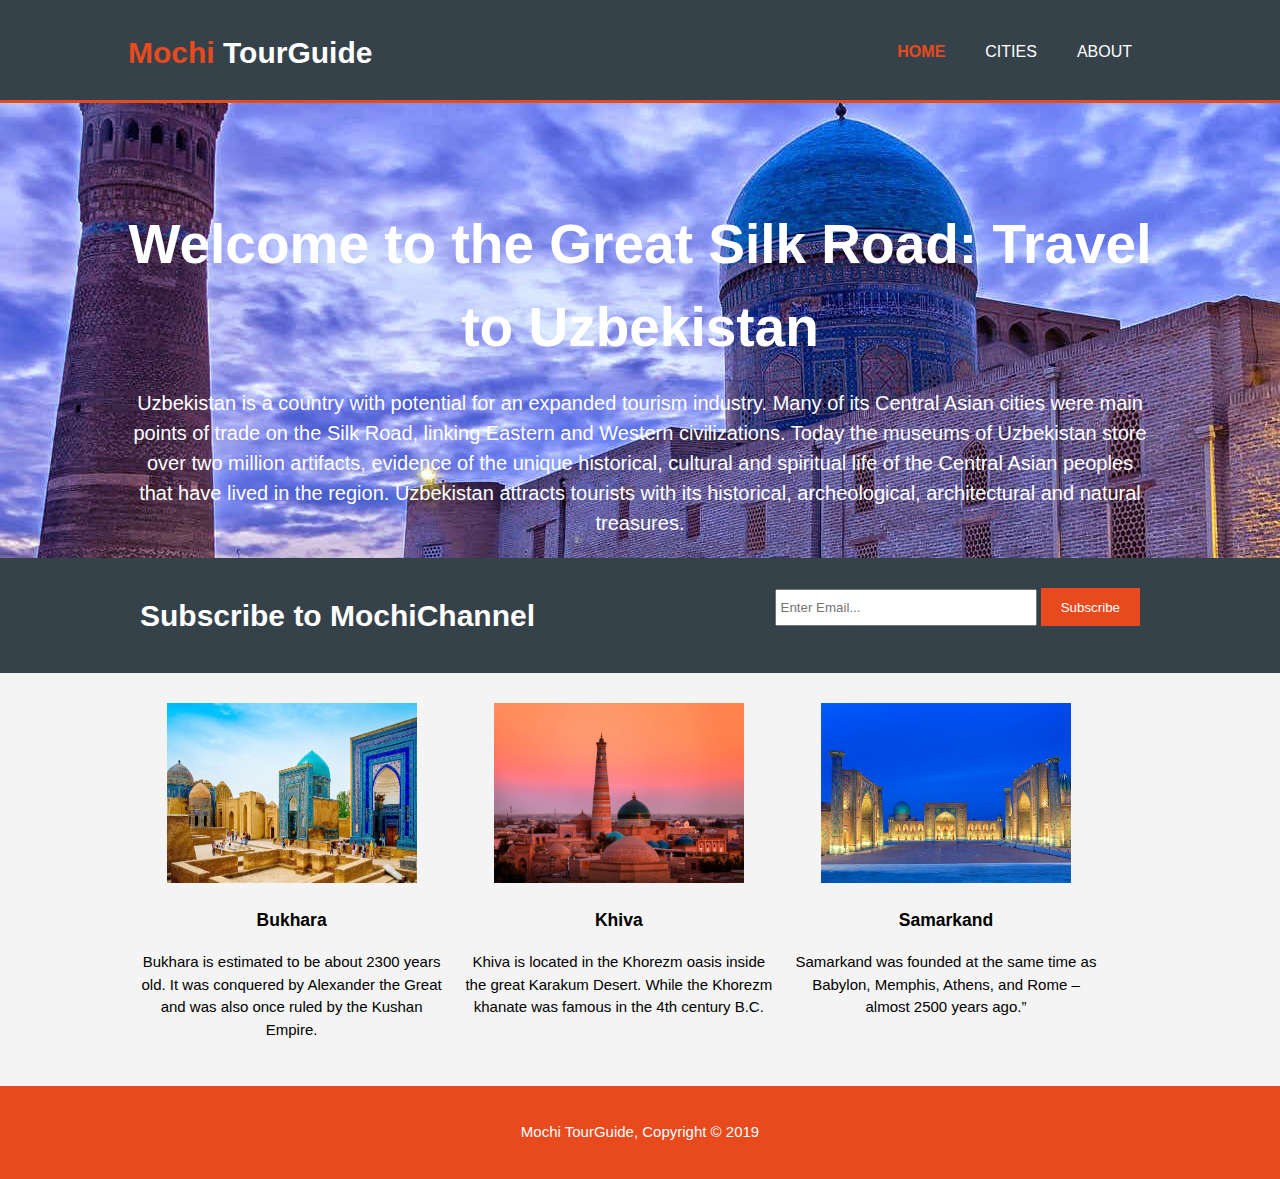
<file: tourguide/index.html>
<!DOCTYPE html>
<html lang="en">
<head>
    <meta charset="UTF-8">
    <meta name="viewport" content="width=device-width, initial-scale=1.0">
    <meta http-equiv="X-UA-Compatible" content="ie=edge">
    <meta name="description" content="Affordable and professional web design">
	<meta name="keywords" content="web design, affordable web design, professional web design">
    <meta name="author" content="Akbarali Otakhanov">
    <title>Welcome to TourGuide</title>
    <link rel="stylesheet" href="./css/style.css">
</head>
<body>
    <header>
        <div class="container">
            <div id="branding">
                <h1><span class="highlight">Mochi </span>TourGuide</h1>
            </div>
            <nav>
                <ul>
                    <li class="current"><a href="index.html">Home</a></li>
                    <li><a href="city.html">Cities</a></li>
                    <li><a href="about.html">About</a></li>                  
                </ul>
            </nav>
        </div>
    </header>

    <section id="showcase">
        <div class="container">
            <h1>Welcome to the Great Silk Road: Travel to Uzbekistan</h1>
            <p>Uzbekistan is a country with potential for an expanded tourism industry. Many of its Central Asian cities were main points of trade on the Silk Road, linking Eastern and Western civilizations. Today the museums of Uzbekistan store over two million artifacts, evidence of the unique historical, cultural and spiritual life of the Central Asian peoples that have lived in the region. Uzbekistan attracts tourists with its historical, archeological, architectural and natural treasures.</p>
        </div>
    </section>

    <section id="newsletter">
        <div class="container">
            <h1>Subscribe to MochiChannel</h1>
            <form>
                <input type="emial" placeholder="Enter Email...">
                <button type="submit" class="button_1">Subscribe</button>
            </form>
        </div>
    </section>

    <section id="boxes">
        <div class="container">
            <div class="box">
                <img src="./img/showcase4.jpg">
                <h3>Bukhara</h3>
                <p>Bukhara is estimated to be about 2300 years old. It was conquered by Alexander the Great and was also once ruled by the Kushan Empire.</p>
            </div>

            <div class="box">
                <img src="./img/showcase9.jpg">
                <h3>Khiva</h3>
                <p>Khiva is located in the Khorezm oasis inside the great Karakum Desert. While the Khorezm khanate was famous in the 4th century B.C.</p>
            </div> 

            <div class="box">
                <img src="./img/showcase3.jpg">
                <h3>Samarkand</h3>
                <p>Samarkand was founded at the same time as Babylon, Memphis, Athens, and Rome – almost 2500 years ago.”</p>
            </div>
        </div>
    </section>

    <footer>
        <p>Mochi TourGuide, Copyright &copy; 2019</p>
    </footer>
</body>
</html>
</file>
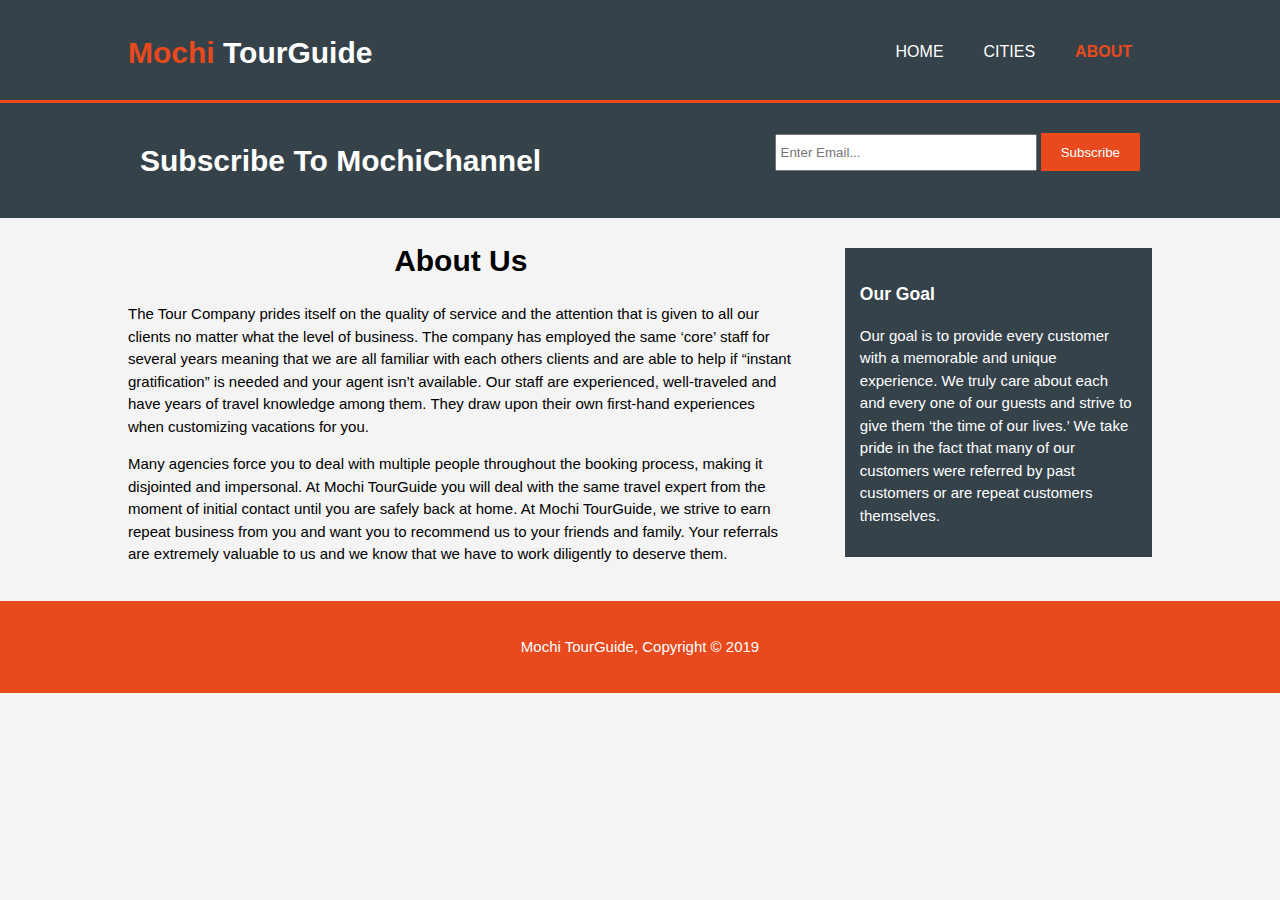
<file: tourguide/about.html>
<!DOCTYPE html>
<html>
  <head>
    <meta charset="utf-8">
    <meta name="viewport" content="width=device-width">
    <meta name="description" content="Affordable and professional web design">
	<meta name="keywords" content="web design, affordable web design, professional web design">
  	<meta name="author" content="Akbarali Otakhanov">
    <title>Welcome to TourGuide | About Us</title>
    <link rel="stylesheet" href="./css/style.css">
  </head>
  <body>
    <header>
      <div class="container">
        <div id="branding">
          <h1><span class="highlight">Mochi </span>TourGuide</h1>
        </div>
        <nav>
          <ul>
            <li><a href="index.html">Home</a></li>
            <li><a href="city.html">Cities</a></li>
            <li  class="current"><a href="about.html">About</a></li>
          </ul>
        </nav>
      </div>
    </header>

    <section id="newsletter">
      <div class="container">
        <h1>Subscribe To MochiChannel</h1>
        <form>
          <input type="email" placeholder="Enter Email...">
          <button type="submit" class="button_1">Subscribe</button>
        </form>
      </div>
    </section>

    <section id="main">
      <div class="container"> 
        <article id="main-col">
          <h1 class="page-title">About Us</h1>
          <p>The Tour Company prides itself on the quality of service and the attention that is given to all our clients no matter what the level of business. The company has employed the same ‘core’ staff for several years meaning that we are all familiar with each others clients and are able to help if “instant gratification” is needed and your agent isn’t available. Our staff are experienced, well-traveled and have years of travel knowledge among them. They draw upon their own first-hand experiences when customizing vacations for you.</p>
          <p>Many agencies force you to deal with multiple people throughout the booking process, making it disjointed and impersonal. At Mochi TourGuide you will deal with the same travel expert from the moment of initial contact until you are safely back at home. At Mochi TourGuide, we strive to earn repeat business from you and want you to recommend us to your friends and family. Your referrals are extremely valuable to us and we know that we have to work diligently to deserve them.</p>
        </article>

        <aside id="sidebar">
          <div class="dark">
            <h3>Our Goal</h3>
            <p>Our goal is to provide every customer with a memorable and unique experience. We truly care about each and every one of our guests and strive to give them ‘the time of our lives.’ We take pride in the fact that many of our customers were referred by past customers or are repeat customers themselves.</p>
          </div>  
        </aside>
      </div>
    </section>

    <footer>
      <p>Mochi TourGuide, Copyright &copy; 2019</p>
    </footer>
  </body>
</html>
</file>
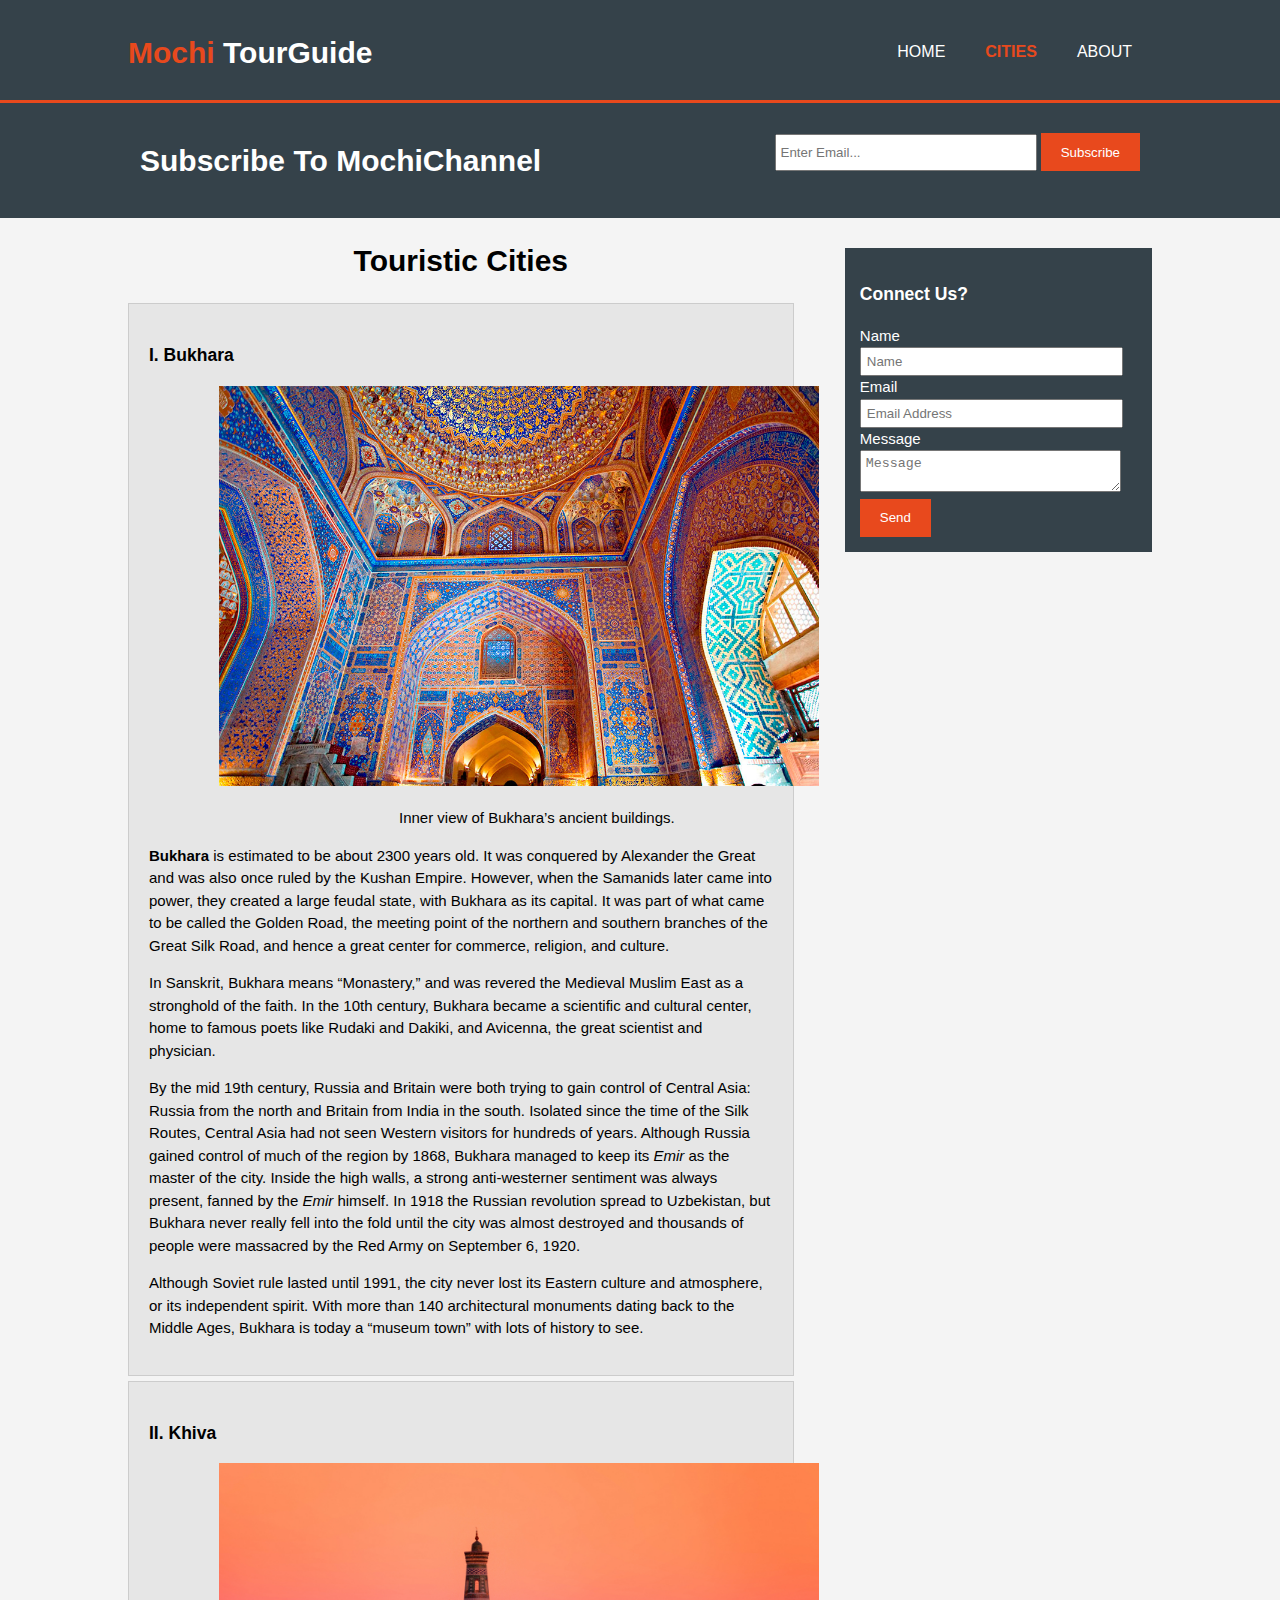
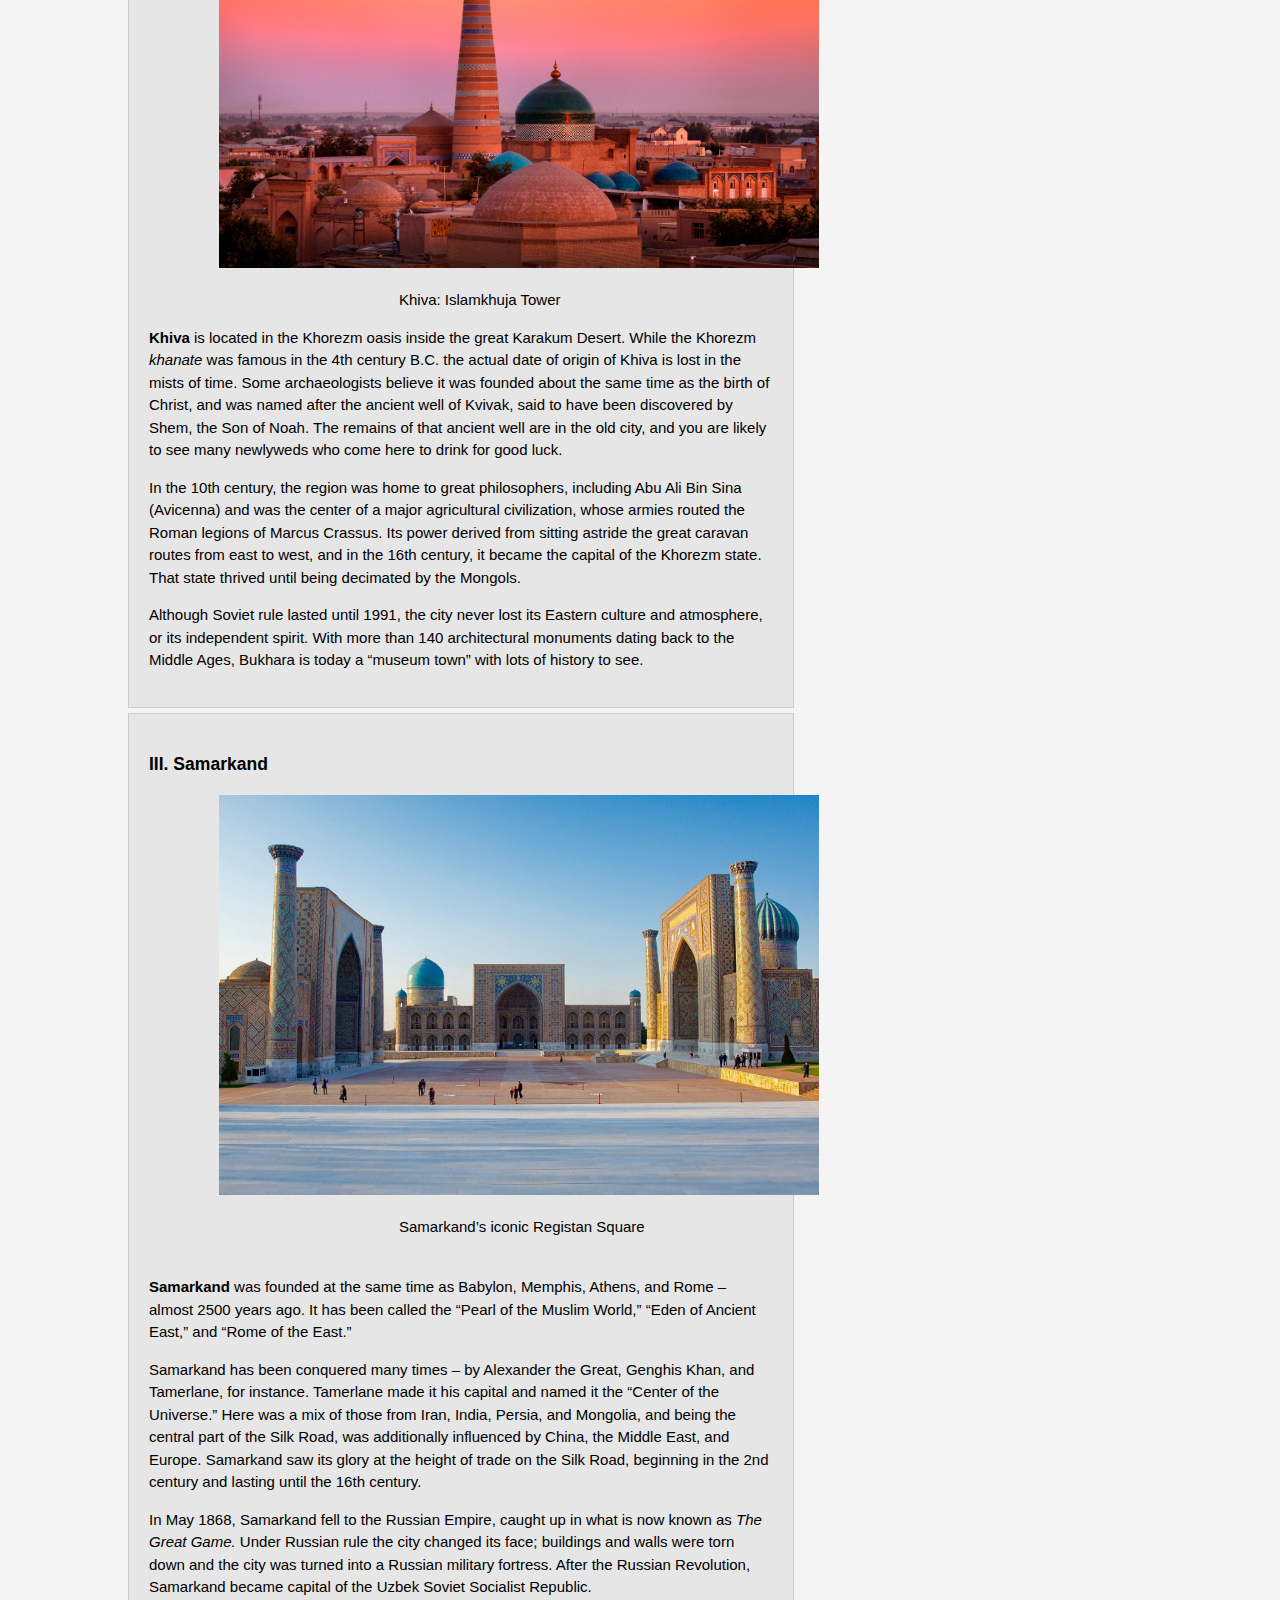
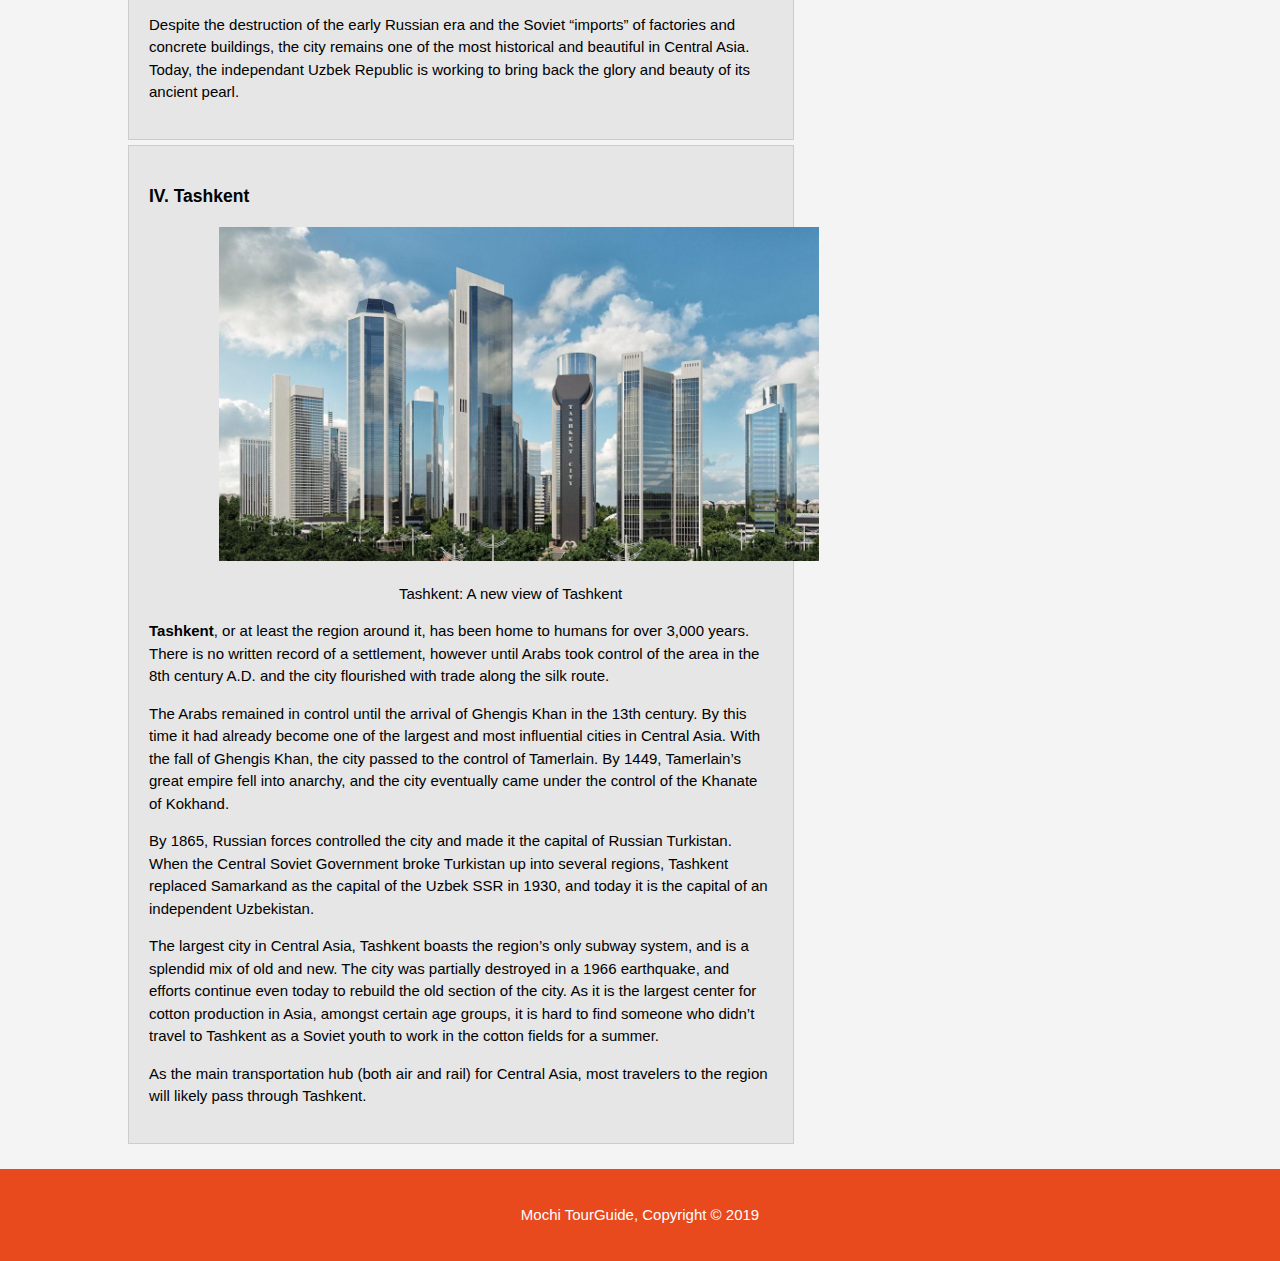
<file: tourguide/city.html>
<!DOCTYPE html>
<html>
  <head>
    <meta charset="utf-8">
    <meta name="viewport" content="width=device-width">
    <meta name="description" content="Affordable and professional web design">
	<meta name="keywords" content="web design, affordable web design, professional web design">
  	<meta name="author" content="Akbarali Otakhanov">
    <title>Welcome to Mochi TourGuide | Cities</title>
    <link rel="stylesheet" href="./css/style.css">
  </head>
  <body>
    <header>
      <div class="container">
        <div id="branding">
          <h1><span class="highlight">Mochi </span>TourGuide</h1>
        </div>
        <nav>
          <ul>
            <li><a href="index.html">Home</a></li>
            <li class="current"><a href="city.html">Cities</a></li>
            <li><a href="about.html">About</a></li>
          </ul>
        </nav>
      </div>
    </header>

    <section id="newsletter">
      <div class="container">
        <h1>Subscribe To MochiChannel</h1>
        <form>
          <input type="email" placeholder="Enter Email...">
          <button type="submit" class="button_1">Subscribe</button>
        </form>
      </div>
    </section>

    <section id="main">
      <div class="container"> 
        <article id="main-col">
          <h1 class="page-title">Touristic Cities</h1>
          <ul id="cities">
             
              <li>
                  <h3><strong>I. Bukhara</strong></h3>
                  <div style="width: 534px" class="wrapper"><img src="img/showcase8.jpg"><p class="content">Inner view of Bukhara&#8217;s ancient buildings.</p></div>
                  <p><strong>Bukhara </strong>is estimated to be about 2300 years old. It was conquered by Alexander the Great and was also once ruled by the Kushan Empire. However, when the Samanids later came into power, they created a large feudal state, with Bukhara as its capital. It was part of what came to be called the Golden Road, the meeting point of the northern and southern branches of the Great Silk Road, and hence a great center for commerce, religion, and culture.</p>
                  <p>In Sanskrit, Bukhara means &#8220;Monastery,&#8221; and was revered the Medieval Muslim East as a stronghold of the faith. In the 10th century, Bukhara became a scientific and cultural center, home to famous poets like Rudaki and Dakiki, and Avicenna, the great scientist and physician.</p>
                  <p>By the mid 19th century, Russia and Britain were both trying to gain control of Central Asia: Russia from the north and Britain from India in the south. Isolated since the time of the Silk Routes, Central Asia had not seen Western visitors for hundreds of years. Although Russia gained control of much of the region by 1868, Bukhara managed to keep its <em>Emir</em> as the master of the city. Inside the high walls, a strong anti-westerner sentiment was always present, fanned by the <em>Emir</em> himself. In 1918 the Russian revolution spread to Uzbekistan, but Bukhara never really fell into the fold until the city was almost destroyed and thousands of people were massacred by the Red Army on September 6, 1920.</p>
                  <p>Although Soviet rule lasted until 1991, the city never lost its Eastern culture and atmosphere, or its independent spirit. With more than 140 architectural monuments dating back to the Middle Ages, Bukhara is today a &#8220;museum town&#8221; with lots of history to see.</p>
              </li>

              <li>
                  <h3><strong>II. Khiva</strong></h3>
                  <div style="width: 530px" class="wrapper"><img src="img/showcase9.jpg"><p class="content">Khiva: Islamkhuja Tower</p></div>
                  <p><strong>Khiva </strong>is located in the Khorezm oasis inside the great Karakum Desert. While the Khorezm <em>khanate</em> was famous in the 4th century B.C. the actual date of origin of Khiva is lost in the mists of time. Some archaeologists believe it was founded about the same time as the birth of Christ, and was named after the ancient well of Kvivak, said to have been discovered by Shem, the Son of Noah. The remains of that ancient well are in the old city, and you are likely to see many newlyweds who come here to drink for good luck.</p>
                  <p>In the 10th century, the region was home to great philosophers, including Abu Ali Bin Sina (Avicenna) and was the center of a major agricultural civilization, whose armies routed the Roman legions of Marcus Crassus. Its power derived from sitting astride the great caravan routes from east to west, and in the 16th century, it became the capital of the Khorezm state. That state thrived until being decimated by the Mongols.</p>
                  <p>Although Soviet rule lasted until 1991, the city never lost its Eastern culture and atmosphere, or its independent spirit. With more than 140 architectural monuments dating back to the Middle Ages, Bukhara is today a &#8220;museum town&#8221; with lots of history to see.</p>
              </li>

              <li>
                  <h3><strong>III. Samarkand</strong></h3>
                  <div style="width: 530px" class="wrapper"><img src="img/showsam.jpg"><p class="content">Samarkand&#8217;s iconic Registan Square</p></div>
                  <p><strong><br />
                  </strong><strong>Samarkand </strong>was founded at the same time as Babylon, Memphis, Athens, and Rome &#8211; almost 2500 years ago. It has been called the &#8220;Pearl of the Muslim World,&#8221; &#8220;Eden of Ancient East,&#8221; and &#8220;Rome of the East.&#8221;</p>
                  <p>Samarkand has been conquered many times &#8211; by Alexander the Great, Genghis Khan, and Tamerlane, for instance. Tamerlane made it his capital and named it the &#8220;Center of the Universe.&#8221; Here was a mix of those from Iran, India, Persia, and Mongolia, and being the central part of the Silk Road, was additionally influenced by China, the Middle East, and Europe. Samarkand saw its glory at the height of trade on the Silk Road, beginning in the 2nd century and lasting until the 16th century.</p>
                  <p>In May 1868, Samarkand fell to the Russian Empire, caught up in what is now known as <em>The Great Game.</em> Under Russian rule the city changed its face; buildings and walls were torn down and the city was turned into a Russian military fortress. After the Russian Revolution, Samarkand became capital of the Uzbek Soviet Socialist Republic.</p>
                  <p>Despite the destruction of the early Russian era and the Soviet &#8220;imports&#8221; of factories and concrete buildings, the city remains one of the most historical and beautiful in Central Asia. Today, the independant Uzbek Republic is working to bring back the glory and beauty of its ancient pearl.</p>
             </li>

             <li>
                 <h3><strong>IV. Tashkent</strong></h3>
                 <div style="width: 530px" class="wrapper"><img src="img/tashkent.jpg"><p class="content">Tashkent: A new view of Tashkent</p></div>  
                 <p><strong>Tashkent</strong>, or at least the region around it, has been home to humans for over 3,000 years. There is no written record of a settlement, however until Arabs took control of the area in the 8th century A.D. and the city flourished with trade along the silk route.</p>
                 <p>The Arabs remained in control until the arrival of Ghengis Khan in the 13th century. By this time it had already become one of the largest and most influential cities in Central Asia. With the fall of Ghengis Khan, the city passed to the control of Tamerlain. By 1449, Tamerlain&#8217;s great empire fell into anarchy, and the city eventually came under the control of the Khanate of Kokhand.</p>
                 <p>By 1865, Russian forces controlled the city and made it the capital of Russian Turkistan. When the Central Soviet Government broke Turkistan up into several regions, Tashkent replaced Samarkand as the capital of the Uzbek SSR in 1930, and today it is the capital of an independent Uzbekistan.</p>
                 <p>The largest city in Central Asia, Tashkent boasts the region&#8217;s only subway system, and is a splendid mix of old and new. The city was partially destroyed in a 1966 earthquake, and efforts continue even today to rebuild the old section of the city. As it is the largest center for cotton production in Asia, amongst certain age groups, it is hard to find someone who didn&#8217;t travel to Tashkent as a Soviet youth to work in the cotton fields for a summer.</p>
                 <p>As the main transportation hub (both air and rail) for Central Asia, most travelers to the region will likely pass through Tashkent.</p>
             </li>
          </ul>
        </article>  

        <aside id="sidebar">
          <div class="dark">
            <h3>Connect Us?</h3>
            <form class="quote">
                <div>
                    <label>Name</label><br>
                    <input type="text" placeholder="Name">
                </div>

                <div>
                    <label>Email</label><br>
                    <input type="email" placeholder="Email Address">
                </div>

                <div>
                    <label>Message</label><br>
                    <textarea placeholder="Message"></textarea>
                </div>
                <button class="button_1" type="submit">Send</button>
            
            </form>
          </div>  
        </aside>
      </div>
    </section>

    <footer>
      <p>Mochi TourGuide, Copyright &copy; 2019</p>
    </footer>
  </body>
</html>
</file>
<file: tourguide/css/style.css>
body{
    font-family: Arial, Helvetica, sans-serif;
    font-size: 15px;
    line-height: 1.5;
    padding: 0;
    margin: 0;
    background-color: #f4f4f4;
}

/* Global*/

.container{
    width: 80%;
    margin: auto;
    overflow: hidden;
}

ul{
    margin: 0;
    padding: 0; 
}

.button_1{
    height: 38px;
    background: #e8491d;
    border: 0;
    padding-left: 20px;
    padding-right: 20px;
    color: #ffffff;
}

.dark{
    padding: 15px;
    background: #35424a;
    color: #ffffff;
    margin-top: 10px;
    margin-bottom: 10px;
}

header{
    background: #35424a;
    color: #ffffff;
    padding-top: 30px;
    min-height: 70px;
    border-bottom: #e8491d 3px solid; 
}

header a{
    color: #ffffff;
    text-decoration: none;
    text-transform: uppercase;
    font-size: 16px;
}

header li{
    float: left;
    display: inline;
    padding: 0 20px 0 20px;
}

header #branding{
    float: left;
}

header #branding h1{
    margin: 0;
}

header nav{
    float: right;
    margin-top: 10px;
}

header .highlight, header .current a{
    color: #e8491d;
    font-weight: bold;
}

header a:hover{
    color:#cccccc;
    font-weight: bold;
}

/* Showcase*/

#showcase{
    min-height: 400px;
    background: url('../img/Background.png') no-repeat 0 -250px;
    text-align: center;
    color: #ffffff;
    transition: 4s;
}

#showcase:hover{
    transform: scale(0.9);
}

#showcase h1{
    margin-top: 100px;
    font-size: 55px;
    margin-bottom: 10px;
}

#showcase p{
    font-size: 20px;
}

/*Newsletter*/

#newsletter{
    padding: 15px; 
    color: #ffffff;
    background: #35424a
}

#newsletter h1{
float: left;
}

#newsletter form{
    float: right;
    margin-top: 15px;
}

#newsletter input{
    padding: 4px;
    height: 25px;
    width: 250px;
}

/* boxes */

#boxes{
    margin-top: 20px;

}

#boxes .box{
    float:left;
    text-align: center;
    width: 30%;
    padding: 10px;
}

#boxes .box img{
    width: 250px;
    height: 180px;
}
.box img{
    transition: 2s;
}
.box img:hover{
    transform: scale(1.2);
}

/*Sidebar*/

aside#sidebar{
    float: right;
    width: 30%;
    margin-top: 20px;
}

aside#sidebar .quote input, aside#sidebar .quote textarea{
    width: 90%;
    padding: 5px;
}

/*Main-col*/

article#main-col{
    float: left;
    width: 65%;
}

/*Cities*/

ul#cities li{
    list-style: none;
    padding: 20px;
    border: #cccccc solid 1px;
    margin-bottom: 5px;
    background: #e6e6e6;
}

.page-title{
    font-weight: bold;
    font-size: 30px;
    text-align: center;
}

.wrapper img{
    margin-left: 70px;
    width: 600px;
    height: 500;

}
.content{
    padding-left: 250px;
}

footer{
    padding: 20px;
    margin-top: 20px;
    color: #ffffff;
    background-color: #e8491d;
    text-align: center;
}

/* Media Queries */

@media(max-width: 768px){
  header #branding,
  header nav,
  header nav li,
  #newsletter h1,
  #newsletter form,
  #boxes .box,
  article#main-col,
  aside#sidebar{
    float:none;
    text-align:center;
    width:100%;
  }

  header{
    padding-bottom:20px;
  }

  #showcase h1{
    margin-top:40px;
  }

  #newsletter button, .quote button{
    display:block;
    width:100%;
  }

  #newsletter form input, .quote input, .quote textarea{
    width:100%;
    margin-bottom:5px;
  }
}
</file>
